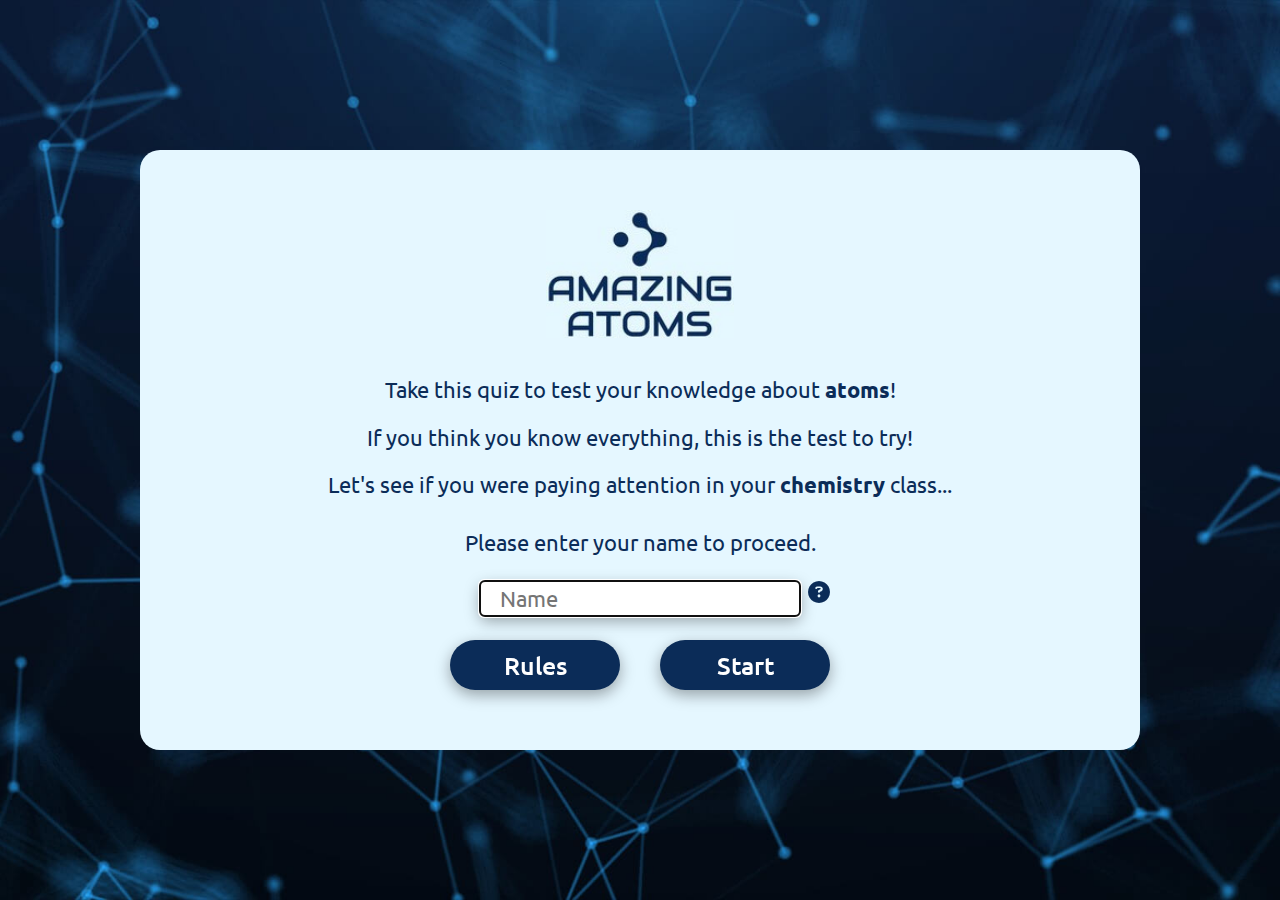
<file: index.html>
<!DOCTYPE html>
<html lang="en">
<head>
    <meta charset="UTF-8">
    <meta http-equiv="X-UA-Compatible" content="IE=edge">
    <meta name="viewport" content="width=device-width, initial-scale=1.0">
    <meta name="description" content="A quiz game to test and improve your knowledge about atoms!">
    <meta name="keywords" content="atom, molecule, atom quiz, atomic quiz, quiz">

    <link rel="stylesheet" href="assets/css/style.css">

    <!-- link to cdnjs Font Awesome -->
    <link rel="stylesheet" href="https://cdnjs.cloudflare.com/ajax/libs/font-awesome/6.2.0/css/all.min.css">

    <!-- link for favicon -->
    <link rel="icon" type="image/png" sizes="32x32" href="assets/images/favicon.png">
    
    <title>Amazing Atoms!</title>
</head>
<body>
    <!-- start section -->
    <section id="start-section">
        <div id="introduction-area">
            <img class="logo" src="assets/images/logo.jpg" alt="logo">
            <p>Take this quiz to test your knowledge about <b>atoms</b>!</p>
            <p>If you think you know everything, this is the test to try!</p>
            <p>Let's see if you were paying attention in your <b>chemistry</b> class...</p>
            <p id="name-entry">Please enter your name to proceed.</p>
        </div>
        
        <!-- name input subsection -->
        <div id="name-input-area">
            <div id="name-input">
                <form id="name-input-form" action="javascript:void(0)">
                    <label for="username"></label>
                    <input type="text" id="username" name="username" placeholder="Name">
                    <div id="question-help">
                        <span id="question-mark"><i class="fa-solid fa-circle-question"></i></span>
                        <p id="input-help" class="hide">
                            Name field accepts a minimum of 3 and a maximum of 10 letters without any spaces.
                        </p>
                    </div>
                    <button aria-label="start button" id="start-button" type="submit" class="cursor-pointer button">Start</button>
                </form>
            </div>
        </div>

        <!-- rule subsection -->
        <div id="rule-area">
            <button aria-label="rule button" id="rule-button" class="cursor-pointer button">Rules</button>
            <div id="rule" class="hide">
                <a href="index.html" aria-label="Link to the start page (opens in the same tab)">
                    <img class="logo" src="assets/images/logo.jpg" alt="logo">
                </a>
                <h1>Rules</h1>
                <p>This is a multiple choice quiz with 8 questions related to <b>atoms</b>!</p>
                <p>
                    If the answer selected is correct, it will turn <span id="green"><b>green</b></span> and if it is 
                        incorrect, it will turn <span id="red"><b>red</b></span>.
                </p>
                <p>You will receive <b>100</b> points for each <b>correct</b> answer.</p>
                <p>Enjoy and let your geek flag fly high!</p>
                <div>
                    <button aria-label="close rule button" id="close-rule-button" class="cursor-pointer">
                    <i class="fa-solid fa-circle-xmark"></i></button>
                </div>
            </div>
        </div>        
    </section>
    
    <!-- game section -->
    <section id="game-section" class="hide">
        <div id="question-area">
            <a href="index.html" aria-label="Link to the start page (opens in the same tab)">
                <img id="logo-small" src="assets/images/logo-small.jpg" alt="small logo">
            </a>
            <div id="question-number"><h4>Question <span id="current-question-number">1</span> of 8</h4></div>
            <div id="question-text">Question</div>
            <div id="answer-buttons" class="answer-button-container">
                <button aria-label="answer 1" id="choice1" class="cursor-pointer answer-button" value="A">Answer 1</button>
                <button aria-label="answer 2" id="choice2" class="cursor-pointer answer-button" value="B">Answer 2</button>
                <button aria-label="answer 3" id="choice3" class="cursor-pointer answer-button" value="C">Answer 3</button>
                <button aria-label="answer 4" id="choice4" class="cursor-pointer answer-button" value="D">Answer 4</button>
            </div>    
        </div>

        <!-- score subsection -->
        <div id="score-area" class="hide">
            <p>Correct Answer:<span id="correct-answers"> 0</span></p>
        </div>

        <!-- subsection for answer explanation -->
        <div id="explanation-text" class="hide"></div>

        <!-- controls subsection -->
        <div id="control-area">
            <button aria-label="next button" id="next-button" class="cursor-pointer control-button">Next</button>
            <button aria-label="finish button" id="finish-button" class="cursor-pointer control-button hide">Finish</button>
        </div>
    </section>

    <!-- result section -->
    <section id="result-section" class="hide">
        <div id="result-area">
            <a href="index.html" aria-label="Link to the start page (opens in the same tab)">
                <img class="logo" src="assets/images/logo.jpg" alt="logo">
            </a>
            <h1>Results</h1>
            <div id="result-comment"></div>
            <div id="final-score"></div>
            <div id="results"></div>
            <button aria-label="play again button" id="play-again" class="cursor-pointer play-again-button">Play Again!</button>
        </div>
    </section>

    <!-- JavaScript main script -->
    <script src="assets/js/script.js"></script>

    <!-- JavaScript questions script -->
    <script src="assets/js/questions.js"></script>

</body>
</html>
</file>
<file: assets/css/style.css>
/* google font */
@import url('https://fonts.googleapis.com/css2?family=Baloo+2&family=Ubuntu:wght@400;500;700&display=swap');

/* global styling */
* {
  margin: 0;
  padding: 0;
  border: none;
}

*, *::before, *::after {
  box-sizing: border-box;
} 

:root {
  --font-family: Ubuntu, sans-serif;
  --dark-blue: #0B2C58;
  --green-blue: #71C2E4;
}

/* double reset for font size for easier rem unit calculation */
html {
  font-size: 62.5%;
  width: 100%;
  height: 100%;
}

body {
  background: url(../images/atom-background-image.jpg) center center / cover no-repeat fixed;
  position: relative;
  width: 100%;
  height: 100%;
  font-family: var(--font-family);
  color: var(--dark-blue);
  text-align: center;
}

/* class "hide" used to hide and unhide elements using JavaScript */
.hide {
  display: none;
}

/* cursor: pointer for all button elements */
.cursor-pointer:hover {
  cursor: pointer;
}

/* basic styling for all sections */
section {
  background: #E5F7FF;
  position: absolute;
  width: 34rem;
  height: 60rem;
  padding: 2rem 1.8rem;
  left: 50%;
  top: 50%;
  margin: -30rem 0 0 -17rem;
  border-radius: 2rem;
}

/* styling for start section */
.logo {
  margin-top: 2rem;
  margin-bottom: 4rem;
}

h1 {
  margin-top: -0.3rem;
  margin-bottom: 2.5rem;
  font-size: 250%;
}

p {
  margin-bottom: 2rem;
  font-size: 1.8rem;
}

#name-entry {
  margin-top: 3.5rem;
  margin-bottom: 2.5rem;
}

#username {
  height: 3.5rem;
  width: 22.5rem;
  font-family: var(--font-family);
  font-size: 1.8rem;
  border-radius: 0.5rem;
  /* box-shadow code from https://getcssscan.com/css-box-shadow-examples */
  box-shadow: rgba(0, 0, 0, 0.35) 0px 5px 15px;
  padding-left: 1rem;
}

#question-mark {
  font-size: 1.5rem;
  position: absolute;
  top: 45.5rem;
  right: 3.6rem;
}

#input-help {
  font-size: 1.6rem;
  position: absolute;
  right: 0.1rem;
  top: 50rem;
  padding: 1rem 3rem;
}

/* styling for rule and start buttons */
.button {
  font-family: var(--font-family);
  width: 11.5rem;
  height: 4rem;
  margin: 1rem;
  padding: 0.5rem;
  font-weight: 500;
  font-size: 2rem;
  border-radius: 2rem;
  background: var(--dark-blue);
  color: #fff;
  /* box-shadow code from https://getcssscan.com/css-box-shadow-examples */
  box-shadow: rgba(0, 0, 0, 0.35) 0px 5px 15px;
}

.button:hover {
  transform: scale(1.05);
  transition: 100ms linear;
  background: var(--green-blue);
  color: var(--dark-blue);
}

#rule-button {
  position: absolute;
  top: 50.6rem;
  left: 3.65rem;
}

#start-button {
  position: absolute;
  top: 50.6rem;
  right: 3.7rem;
}

/* styling for rule section */
#close-rule-button {
  font-size: 350%;
  color: var(--dark-blue);
  background: #E5F7FF;
  position: absolute;
  top: 52rem;
  right: 15.2rem;
}

#close-rule-button:hover {
  color: #1A98CE;
}

#green {
  color: #00AC11;
  font-size: 110%;
}

#red {
  color: #E92A2A;
  font-size: 110%;
}

/* styling for game section */
#logo-small {
  width: 18.2%;
  height: 18.2%;
  margin-bottom: 1rem;
}

#logo-small:hover {
  transform: scale(1.05);
  transition: 100ms linear;
}

#question-number {
  margin-top: 0.5rem;
  margin-bottom: 1rem;
  font-size: 1.8rem;
}

#question-text {
  font-size: 1.6rem;
  margin: 1.2rem 0;
  height: 4rem;
  display: flex;
  align-items: center;
  justify-content: center;
  padding: 0 0.4rem;
}

.answer-button-container {
  display: flex;
  flex-direction: column;
}

.answer-button {
  font-family: var(--font-family);
  height: 5rem;
  margin-bottom: 0.8rem;
  padding-left: 1.5rem;
  padding-right: 1.5rem;
  font-size: 1.6rem;
  border-radius: 1rem;
  background: var(--dark-blue);
  color: #fff;
  /* box-shadow code from https://getcssscan.com/css-box-shadow-examples */
  box-shadow: rgba(0, 0, 0, 0.35) 0px 5px 15px;
}

.correct {
  background: #2AE459;
  color: #01212F;
}

.incorrect {
  background: #E92A2A;
  color: #fff;
}

#explanation-text p {
  font-size: 1.6rem;
  height: 12.2rem;
  margin-top: 0;
  margin-bottom: 0;
  padding: 0 0.4rem;
  display: flex;
  align-items: center;
}

.control-button {
  font-family: var(--font-family);
  width: 10rem;
  height: 4rem;
  margin: 1rem;
  padding-bottom: 0.2rem;
  font-size: 1.8rem;
  border-radius: 2rem;
  background: var(--dark-blue);
  color: #fff;
  position: absolute;
  bottom: 1.1rem;
  right: 10.95rem;
  /* box-shadow code from https://getcssscan.com/css-box-shadow-examples */
  box-shadow: rgba(0, 0, 0, 0.35) 0px 5px 15px;
}

.control-button:hover {
  background: var(--green-blue);
  color: var(--dark-blue);
}

/* styling for result section */
#result-area {
  margin-top: -1rem;
}

#result-area h1 {
  margin-top: -1rem;
  margin-bottom: 2rem;
}

#result-comment p {
  padding-left: 0.8rem;
  padding-right: 0.8rem;
  margin-bottom: 0.5rem;
  font-size: 1.8rem;
}

#final-score {
  font-size: 250%;
  font-weight: 800;
  margin-top: 1.5rem;
  margin-bottom: 2rem;
  animation-name: final-score;
  animation-duration: 2s;
  animation-iteration-count: infinite;
}

/* animation for final score to scale up and down */
@keyframes final-score {
  from {
    transform: scale(1);
  }
  to {
    transform: scale(1.5);
  }
}

#results p {
  padding: 0 0.8rem;
  margin-bottom: 1.5rem;
  font-size: 1.8rem;
}

#highscore b {
  font-size: 2.3rem;
}

#highscore {
  margin-top: 2rem;
  margin-bottom: 2rem;
}

.play-again-button {
  font-family: var(--font-family);
  width: 15rem;
  height: 4rem;
  margin: 1rem;
  padding-bottom: 0.2rem;
  font-size: 1.8rem;
  border-radius: 2rem;
  background: var(--dark-blue);
  color: #fff;
  position: absolute;
  bottom: 2.2rem;
  right: 8.5rem;
  /* box-shadow code from https://getcssscan.com/css-box-shadow-examples */
  box-shadow: rgba(0, 0, 0, 0.35) 0px 5px 15px;
}

.play-again-button:hover {
  transform: scale(1.05);
  transition: 100ms linear;
  background: var(--green-blue);
  color: var(--dark-blue);
}

/* styling for 404 error page */
#error-page {
  background: #E5F7FF;
  position: absolute;
  width: 34rem;
  height: 60rem;
  padding: 2rem 1.8rem;
  left: 50%;
  top: 50%;
  margin: -30rem 0 0 -17rem;
  border-radius: 2rem;
}

#error-image {
  margin-top: -2rem;
  margin-bottom: 3rem;
  width: 60%;
}

#no-worry {
  margin-bottom: 0;
}

#home-button {
  font-family: var(--font-family);
  width: 10rem;
  height: 4rem;
  margin: 1rem;
  padding-bottom: 0.2rem;
  font-size: 1.8rem;
  border-radius: 2rem;
  background: var(--dark-blue);
  color: #fff;
  position: absolute;
  bottom: 3rem;
  right: 10.95rem;
  /* box-shadow code from https://getcssscan.com/css-box-shadow-examples */
  box-shadow: rgba(0, 0, 0, 0.35) 0px 5px 15px;
}

#home-button:hover {
  background: var(--green-blue);
  color: var(--dark-blue);
}

/* media query for screen sizes <= 320px to reduce the sizes of contents to fit smaller screen sizes*/
@media screen and (max-width: 320px) {
  /* basic styling for all sections */
  section {
    width: 30rem;
    height: 54rem;
    margin: -27rem 0 0 -15rem;
    padding: 1rem 1rem;
  }

  /* styling for start section */
  .logo {
    margin-top: 0.65rem;
    margin-bottom: 1.8rem;
  }

  #introduction-area p {
    margin: 0;
    padding: 1rem 0;
  }

  #username {
    width: 21.5rem;
    padding-left: 0.5rem;
  }

  #question-mark {
    font-size: 1.5rem;
    top: 43.2rem;
    right: 2.1rem;
  }
  
  #input-help {
    padding: 1rem 1.5rem;
    top: 46rem;
    right: 0rem;
  }

  #rule-button {
    top: 47.2rem;
    left: 1.6rem;
  }

  #start-button {
    top: 47.2rem;
    right: 1.6rem;
  }

  /* styling for rule section */
  #rule h1 {
    margin-top: 0.5rem;
    margin-bottom: 1.7rem;
  }

  #rule p {
    margin: 0 0.5rem 1.5rem 0.5rem;
  }

  #close-rule-button {
    top: 48.5rem;
    right: 13.3rem;
  }

  /* styling for game section */
  #question-text {
    margin: 1rem 0;
    padding: 0rem;
  }
  
  .answer-button {
    margin-bottom: 0.5rem;
  }

  #explanation-text p {
    font-size: 1.5rem;
    height: 11rem;
  }
  
  .control-button {
    bottom: 0;
    right: 9rem;
  }

  /* styling for result section */
  #result-area {
    margin-top: -0.3rem;
  }

  #result-area h1 {
    margin-top: 0.5rem;
    margin-bottom: 1.5rem;
  }

  #final-score {
    margin: 1rem 0;
  }

  #highscore {
    margin-top: 1.7rem;
  }

  .play-again-button {
    bottom: 0.8rem;
    right: 6.5rem;
  }

  /* styling for 404 error page */
  #error-page {
    width: 30rem;
    height: 54rem;
    margin: -27rem 0 0 -15rem;
    padding: 1rem 1rem;
  }
  
  #error-image {
    margin-top: 0.5rem;
    margin-bottom: 2rem;
    width: 58%;
  }
  
  #error-page p {
    padding: 0 1rem;
  }
  
  #home-button {
    bottom: 1rem;
    right: 9rem;
  }
}

/* media query for screen sizes >= 768px to change the layout from portrait to landscape*/
@media screen and (min-width: 768px) {
  /* basic styling for all sections */
  section {
    width: 70rem;
    height: 50rem;
    margin: -25rem 0 0 -35rem;
    padding: 2rem 3rem;
  }

  /* styling for start section */
  .logo {
    margin-top: 1rem;
    margin-bottom: 3.5rem;
  }

  #name-entry {
    margin-top: 3rem;
  }

  #username {
    width: 30rem;
    padding-left: 2rem;
  }

  #question-mark {
    font-size: 1.8rem;
    top: 37rem;
    right: 17.6rem;
  }

  #input-help {
    top: 41.8rem;
    left: 1rem;
  }

  #rule-button {
    top: 41.7rem;
    left: 17rem;
    width: 15rem;
  }

  #start-button {
    top: 41.7rem;
    right: 17rem;
    width: 15rem;
  }

  /* styling for rule section */
  #rule h1 {
    margin-top: 0;
  }

  #rule p {
    padding: 0 3.5rem;
  }

  #close-rule-button {
    top: 43rem;
    right: 33.3rem;
  }

  /* styling for game section */
  #logo-small {
    width: 8.9%;
    height: 8.9%;
    margin-top: 1rem;
  }

  #question-number h4 {
    font-size: 1.8rem;
    margin: 1rem 0;
  }

  #question-text {
    font-size: 1.8rem;
    margin: 1rem 0 0.5rem; 
  }

  .answer-button-container {
    flex-direction: row;
    flex-wrap: wrap;
  }

  .answer-button {
    width: 30rem;
    height: 5.5rem;
    margin: 1rem 1rem 0 1rem;  
    font-size: 1.8rem;
    padding: 0.5rem 1.5rem;
  }

  #explanation-text p {
    padding: 1rem 2rem;
    font-size: 1.8rem;
  }

  .control-button {
    font-size: 2rem;
    width: 12rem;
    right: 28rem;
    top: 42rem;
  }

  /* styling for result section */
  #result-area {
    margin-top: 0;
  }

  #result-area h1 {
    margin-top: -0.5rem;
    margin-bottom: 1.5rem;
  }

  #results p {
    padding-left: 6rem;
    padding-right: 6rem;
  }

  #final-score {
    margin-bottom: 1.5rem;
  }

  #highscore {
    margin-top: 1.7rem;
  }

  .play-again-button {
    top: 42rem;
    right: 25.6rem;
    font-size: 2rem;
    width: 17rem;
  }

  /* styling for 404 error page */
  #error-page {
    width: 70rem;
    height: 50rem;
    margin: -25rem 0 0 -35rem;
    padding: 2rem 3rem;
  }
  
  #error-page-div {
    display: flex;
  }

  #error-image {
    margin: -2rem 0 0 0;
    width: 80%;
  }
  
  #error-message-container {
    padding-top: 5rem;
    text-align: left;
  }

  #error-message-container p {
    padding-right: 2.5rem;
  }

  #no-worry {
    padding-top: 1rem;
  }

  #home-button {
    font-size: 2rem;
    width: 12rem;
    right: 28rem;
    top: 40.5rem;
  }
}

/* media query for screen sizes >= 1200px to increase the sizes of elements */
@media screen and (min-width: 1200px) {
  /* basic styling for all sections */
  section {
    width: 100rem;
    height: 60rem;
    margin: -30rem 0 0 -50rem;
    padding: 3rem 3rem;
  }

  /* styling for start section */
  .logo {
    width: 20%;
    height: 20%;
    margin-top: 3rem;
  }

  p {
    font-size: 2.2rem;
  }

  #username {
    width: 32rem;
     font-size: 2.2rem;
  }

  #question-mark {
    font-size: 2.2rem;
    top: 42.8rem;
    right: 31rem;
  }

  #input-help {
    top: 48.5rem;
    left: 1rem;
    font-size: 2.2rem;
  }

  #rule-button {
    top: 48rem;
    left: 30rem;
    width: 17rem;
    font-size: 2.5rem;
    height: 5rem;
    border-radius: 6rem;
  }

  #start-button {
    top: 48rem;
    right: 30rem;
    width: 17rem;
    font-size: 2.5rem;
    height: 5rem;
    border-radius: 6rem;
  }

  /* styling for rule section */
  #rule h1 {
    margin-top: 0.8rem;
    font-size: 2.7rem;
  }

  #close-rule-button {
    font-size: 450%;
    top: 49.2rem;
    right: 47.7rem;
  }

  /* styling for game section */
  #logo-small {
    width: 6.5%;
    height: 6.5%;
    margin-top: 1.5rem;
  }

  #question-number h4 {
    font-size: 2.3rem;
    margin: 1.5rem 0;
  }

  #question-text {
    font-size: 2.2rem;
  }

  .answer-button {
    width: 44rem;
    height: 6.5rem;
    margin: 1.5rem 1.5rem 0 1.5rem; 
    padding: 0.5rem 2.2rem; 
    font-size: 2.2rem;
  }

  #explanation-text p {
    padding: 1rem 4rem;
    font-size: 2.2rem;
    height: 13rem;
  }
  
  .control-button {
    font-size: 2.5rem;
    width: 14rem;
    right: 42rem;
    top: 49.5rem;
    height: 5rem;
    border-radius: 6rem;
  }

  /* styling for result section */
  #result-area h1 {
    font-size: 3rem;
    margin-bottom: 2rem;
  }

  #results p {
    font-size: 2.2rem;
  }

  #result-comment p {
    font-size: 2.2rem;
  }

  #highscore b {
    font-size: 2.5rem;
  }

  #final-score {
    margin-bottom: 2rem;
    font-size: 2.7rem;
  }

  .play-again-button {
    top: 48.7rem;
    right: 38.5rem;
    font-size: 2.5rem;
    width: 21rem;
    height: 5rem;
    border-radius: 6rem;
  }

  /* styling for 404 error page */
  #error-page {
    width: 100rem;
    height: 60rem;
    margin: -30rem 0 0 -50rem;
    padding: 3rem 3rem;
  }
  
  #error-image {
    width: 80%;
  }
  
  #error-message-container {
    padding: 7rem 3.5rem 0 2rem;
  }

  #home-button {
    font-size: 2.5rem;
    width: 14rem;
    right: 42rem;
    top: 48.5rem;
    height: 5rem;
    border-radius: 6rem;
  }
}
</file>
